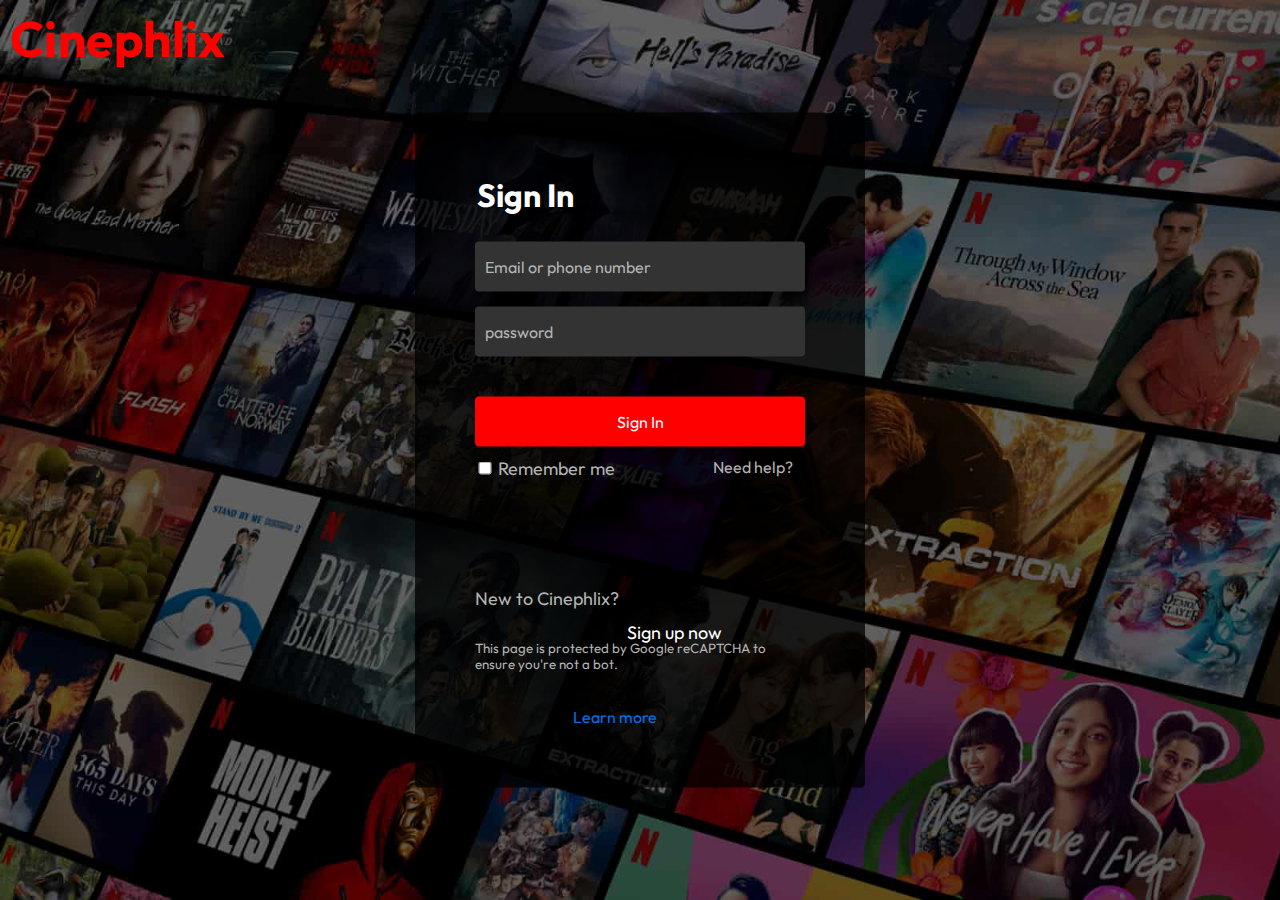
<file: pages/login.html>
<!doctype html>
<html lang="en">
  <head>
    <meta charset="UTF-8" />
    <meta name="viewport" content="width=device-width, initial-scale=1.0" />
    <title>login</title>
    <link rel="preconnect" href="https://fonts.googleapis.com" />
    <link rel="preconnect" href="https://fonts.gstatic.com" crossorigin />
    <link
      href="https://fonts.googleapis.com/css2?family=Montserrat:ital,wght@0,100..900;1,100..900&family=Mountains+of+Christmas:wght@400;700&family=Outfit:wght@100..900&family=Roboto:ital,wght@0,100..900;1,100..900&display=swap"
      rel="stylesheet"
    />
    <link rel="stylesheet" href="../style/style.css" />
  </head>
  <body>
    <main class="hero-login-main">
      <!-- Header section start -->

      <header class="hero-login">
        <h1><a href="../index.html">Cinephlix </a></h1>

        <section class="login">
          <div class="form-div">
            <h1>Sign In</h1>
            <form action="">
              <input type="text" placeholder="Email or phone number" />
              <input type="text" placeholder="password" />
              <button>Sign In</button>
              <input type="checkbox" />
              <p>Remember me</p>
              <span>Need help?</span>
            </form>
          </div>
          <p>New to Cinephlix?</p>
          <a href="#">Sign up now</a>
          <small>
            This page is protected by Google reCAPTCHA to ensure you're not a
            bot. <a href="#" class="learn-more">Learn more</a>
          </small>
        </section>
      </header>
    </main>
  </body>
</html>
</file>
<file: style/style.css>
/* Index page */

* {
  font-family: "Outfit", sans-serif;
  margin: 0;
  padding: 0;
  box-sizing: border-box;
}
.hero {
  height: 100vh;
  background-image: url("../images/st-4k.jpg");
  background-size: cover;
  background-position: center;
  background-repeat: no-repeat;
  color: white;
  position: relative;
}

.nav-section {
  display: flex;
  align-items: center;
  justify-content: start;
  padding: 20px 10px;
}

.nav-section h2 {
  transition: all 0.3s ease;
  color: red;
}
.nav-section h2:hover {
  transform: scale(1.1);
  text-decoration: underline;
}

.nav-section nav a {
  text-decoration: none;
  color: lightgrey;
  padding: 5px;
  margin-left: 20px;
  transition: all 0.3s ease;
}
.nav-section nav a:hover {
  color: whitesmoke;
  transform: scale(1.1);
  text-decoration: underline;
}
.hero-content {
  height: 50px;
  width: 40%;
  padding: 40px;
  position: absolute;
  top: 45vh;
  left: 30vh;
}
.hero-content h1 {
  font-weight: 900;
}
.hero-content p {
  margin-top: 3px;
  padding: 4px;
  font-size: medium;
}

.hero-content button {
  margin-top: 10px;
  padding: 8px 19px;
  border: none;
  color: black;
  background-color: rgb(246, 244, 244);
  font-weight: bold;
  border-radius: 3px;
  cursor: pointer;
}
.hero-content button:hover {
  background-color: white;
}

.hero-content .info-btn {
  cursor: pointer;
  margin-top: 10px;
  padding: 8px 19px;
  border: none;
  color: rgb(255, 255, 255);
  background-color: rgb(135, 135, 135);
  border-radius: 3px;
}
.hero-content .info-btn:hover {
  background-color: rgb(68, 68, 68);
}

/* Movies */

.featuring-movies {
  background-image: linear-gradient(to top, rgb(252, 2, 2), black);
  height: fit-content;
  padding: 5px;
}

.featuring-movies h1 {
  text-align: center;
  color: rgb(197, 189, 189);
  margin: 10px;
}

.featuring-movies-wrapper {
  display: flex;
  align-items: center;
  justify-content: center;
}

.movie-cards {
  width: 10%;
  margin: 10px;
  border: none;
  text-align: center;
  background-image: linear-gradient(45deg, rgb(252, 2, 2), black);
  transition: all 0.3s ease;
}
.movie-cards h4 {
  color: white;
}
.movie-cards:hover {
  transform: translateY(-8px);
}

.movie-cards button {
  margin: 10px;
  padding: 5px 10px;
  background-image: linear-gradient(45deg, black, rgb(240, 82, 82));
  border: none;
  color: white;
  font-weight: 500;
  border-radius: 5px;
  transition: all 0.3s ease;
}
.movie-cards button:hover {
  background-image: linear-gradient(45deg, black, rgb(252, 2, 2));
  transform: scale(1.1);
}

.movie-cards img {
  width: 100%;
  height: 200px;
}

/* Tv Series */
.featuring-Tv-Series {
  background-image: linear-gradient(to top, black, rgb(252, 2, 2));
  height: fit-content;
  padding: 5px;
}

.featuring-Tv-Series h1 {
  text-align: center;
  color: rgb(253, 252, 252);
  margin: 10px;
}

/* Anime */
.featuring-Anime {
  background-image: linear-gradient(to top, rgb(252, 2, 2), black);
  height: fit-content;
  padding: 5px;
}
.featuring-Anime h1 {
  text-align: center;
  color: rgb(253, 252, 252);
  margin: 10px;
}

/* Feature Section */
.features {
  background-image: linear-gradient(
    to left,
    black,
    rgb(252, 2, 2),
    rgb(252, 2, 2),
    rgb(252, 2, 2)
  );
  height: 50vh;
  padding: 5px;
  justify-content: start;
  align-items: center;
  display: flex;
}
.feature-sentence {
  width: 35%;
  padding: 20px;
  margin: 15px;
}
.feature-sentence h1 {
  color: white;
  margin-bottom: 10px;
}
.feature-sentence input {
  width: 70%;
  height: 45px;
  padding: 10px;
  background-color: rgb(252, 74, 74);
  border: none;
  outline: none;
  color: white;
  font-size: 16px;
}
.feature-sentence input::placeholder {
  color: white;
}

.feature-sentence button {
  height: 45px;
  padding: 8px 16px;
  background-color: #222;
  color: white;
  font-weight: 600;
  transition: all 0.3s ease;
}
.feature-sentence button:hover {
  background-color: #030303;
  transform: scale(1.1);
}

/* Footer Section */

footer {
  height: 50vh;
  padding: 5px;
  background-color: #030303;
  display: flex;
  align-items: center;
  gap: 60px;
  position: relative;
}

footer .icons {
  position: absolute;
  top: 87%;
  left: 30%;
  color: rgb(77, 76, 76);
  font-size: large;
}
footer .icons a {
  display: inline;
  font-size: medium;
  text-decoration: none;
  padding: 0 3px;
}

footer .icons a svg {
  height: 20px;
  width: 20px;
  transition: all 0.3 ease;
}
footer .icons a svg:hover {
  transform: scale(1.2);
}
.logo-lang {
  padding: 8px;
  margin: 6px;
  margin-left: 50px;
  width: 20%;
}

.logo-lang h2 {
  color: red;
}

.logo-lang p {
  color: rgb(65, 64, 64);
  margin-bottom: 10px;
}

.logo-lang select {
  padding: 10px 5px;
  margin-top: 30px;
  border-radius: 5px;
  background-color: rgb(46, 45, 45);
  color: white;
  border: none;
}

/* explore-legal-support */
.explore-legal-support {
  display: flex;
  align-items: center;
  justify-content: center;
  gap: 30px;
}

/* Explore footer */
.explore {
  display: flex;
  flex-direction: column;
}

.explore h6 {
  color: rgb(79, 79, 79);
  text-align: left;
  margin-bottom: 5px;
}
.explore a {
  text-decoration: underline;
  color: white;
  font-size: small;
  margin: 4px;
}

/* Legal footer */
.legal {
  display: flex;
  flex-direction: column;
}

.legal h6 {
  color: rgb(79, 79, 79);
  text-align: left;
  margin-bottom: 5px;
}
.legal a {
  text-decoration: underline;
  color: white;
  font-size: small;
  margin: 4px;
}

/* Support footer */
.support {
  display: flex;
  flex-direction: column;
}

.support h6 {
  color: rgb(79, 79, 79);
  text-align: left;
  margin-bottom: 5px;
}
.support a {
  text-decoration: underline;
  color: white;
  font-size: small;
  margin: 4px;
}

/* TV-Series Page */

.hero-tv-shows {
  height: 100vh;
  background-image: url("../images/bb4k.jpg");
  background-size: cover;
  background-position: center;
  background-repeat: no-repeat;
  color: white;
  position: relative;
}

.tv-shows-nav-section {
  display: flex;
  align-items: center;
  justify-content: start;
  padding: 20px 10px;
}

.tv-shows-nav-section h2 {
  transition: all 0.3s ease;
  color: red;
  transition: all 0.3s ease;
}
.tv-shows-nav-section h2:hover {
  transform: scale(1.1);
}

.tv-shows-nav-section nav a {
  text-decoration: none;
  color: rgb(56, 56, 56);
  padding: 5px;
  margin-left: 20px;
  transition: all 0.3s ease;
}
.tv-shows-nav-section nav a:hover {
  color: rgb(7, 7, 7);
  transform: scale(1.1);
  text-decoration: underline;
}
.hero-content-tv-shows {
  height: 50px;
  width: 40%;
  padding: 40px;
  position: absolute;
  top: 55vh;
  left: 20vh;
}
.hero-content-tv-shows h1 {
  font-weight: 900;
  color: black;
}
.hero-content-tv-shows p {
  margin-top: 3px;
  padding: 4px;
  font-size: medium;
  color: gray;
}

.hero-content-tv-shows button {
  margin-top: 10px;
  padding: 8px 19px;
  border: none;
  color: black;
  background-color: rgb(246, 244, 244);
  font-weight: bold;
  border-radius: 3px;
  cursor: pointer;
}
.hero-content-tv-shows button:hover {
  background-color: white;
}

.hero-content-tv-shows .info-btn {
  cursor: pointer;
  margin-top: 10px;
  padding: 8px 19px;
  border: none;
  color: rgb(255, 255, 255);
  background-color: rgb(135, 135, 135);
  border-radius: 3px;
}
.hero-content-tv-shows .info-btn:hover {
  background-color: rgb(68, 68, 68);
}

/* movies pages */

.hero-movies {
  height: 100vh;
  background-image: url("../images/enemy.jpg");
  background-size: cover;
  background-position: center;
  background-repeat: no-repeat;
  color: white;
  position: relative;
}

.movies-nav-section {
  display: flex;
  align-items: center;
  justify-content: start;
  padding: 20px 10px;
}

.movies-nav-section h2 {
  transition: all 0.3s ease;
  color: red;
  transition: all 0.3s ease;
}
.movies-nav-section h2:hover {
  transform: scale(1.1);
}

.movies-nav-section nav a {
  text-decoration: none;
  color: rgb(56, 56, 56);
  padding: 5px;
  margin-left: 20px;
  transition: all 0.3s ease;
}
.movies-nav-section nav a:hover {
  color: whitesmoke;
  transform: scale(1.1);
  text-decoration: underline;
}
.hero-content-movies {
  height: 50px;
  width: 40%;
  padding: 40px;
  position: absolute;
  top: 40vh;
  left: 20vh;
}
.hero-content-movies h1 {
  font-weight: 900;
  color: black;
}
.hero-content-movies p {
  margin-top: 3px;
  padding: 4px;
  font-size: medium;
  color: rgb(79, 79, 79);
}

.hero-content-movies button {
  margin-top: 10px;
  padding: 8px 19px;
  border: none;
  color: black;
  background-color: rgb(246, 244, 244);
  font-weight: bold;
  border-radius: 3px;
  cursor: pointer;
}
.hero-content-movies button:hover {
  background-color: white;
}

.hero-content-movies .info-btn {
  cursor: pointer;
  margin-top: 10px;
  padding: 8px 19px;
  border: none;
  color: rgb(255, 255, 255);
  background-color: rgb(135, 135, 135);
  border-radius: 3px;
}
.hero-content-movies .info-btn:hover {
  background-color: rgb(68, 68, 68);
}

/* pricing page */

.hero-pricing {
  background-color: #121212;
}

.pricing-nav-section {
  display: flex;
  align-items: center;
  justify-content: start;
  padding: 20px 10px;
}

.pricing-nav-section h2 {
  transition: all 0.3s ease;
  color: red;
  transition: all 0.3s ease;
}
.pricing-nav-section h2:hover {
  transform: scale(1.1);
}

.pricing-nav-section nav a {
  text-decoration: none;
  color: lightgrey;
  padding: 5px;
  margin-left: 20px;
  transition: all 0.3s ease;
}
.pricing-nav-section nav a:hover {
  color: whitesmoke;
  transform: scale(1.1);
  text-decoration: underline;
}

/* summary-of-plan */
.summary-of-plan {
  display: flex;
  align-items: center;
  justify-content: space-around;
  height: 32.5vh;
  background-color: #121212;
}

.plan-features h1 {
  color: white;
  margin-bottom: 10px;
}
.plan-features p {
  color: gray;
  margin-top: 5px;
}

.gift-box {
  height: 25%;
  width: 17%;
  background-color: rgb(35, 35, 35);
  color: white;
  padding: 5px;
  display: flex;
  align-items: center;
  justify-content: center;
  gap: 20px;
  border-radius: 7px;
}

.gift-box img {
  height: 50px;
  width: 50px;
}

/* pricing-table */

.pricing-table-info {
  width: 100%;
  background-color: #121212;
  height: 70vh;
}
.pricing-table table {
  width: 55%;
  margin: auto;
  border-collapse: collapse;
  background-color: #121212;
  text-align: center;
  margin-bottom: 10px;
}

.pricing-table table p {
  border: 1px solid red;
  color: white;
  width: 75% !important;
  padding: 3px 4px;
  border-radius: 5px;
  margin-bottom: 5px;
}

.pricing-table table td,
.pricing-table table th {
  padding: 15px 10px;
  text-align: center;
  vertical-align: middle;
}

.pricing-table table tr:nth-child(5) {
  color: white;
}

.pricing-table table td:nth-child(1) {
  color: white;
  text-align: left;
  display: flex;
  align-items: center;
  gap: 6px;
}

.pricing-table-info table button {
  padding: 10px;
  background-color: red;
  color: white;
  border: none;
  border-radius: 5px;
  transition: all 0.3s ease;
  cursor: pointer;
}
.pricing-table-info table button:hover {
  transform: scale(1.2);
}

.pricing-table-info table th:nth-child(1) {
  color: red;
}
.pricing-table-info table th:nth-child(2) {
  color: rgb(114, 113, 113);
  font-weight: 400;
}
.pricing-table-info table th:nth-child(2) h3 {
  color: rgb(249, 248, 248);
}

.pricing-table-info table th:nth-child(3) {
  color: rgb(114, 113, 113);
  font-weight: 400;
}

.pricing-table-info table th:nth-child(3) h3 {
  color: rgb(249, 248, 248);
}

.pricing-table-info table th:nth-child(4) {
  color: rgb(114, 113, 113);
  font-weight: 400;
}
.pricing-table-info table th:nth-child(4) h3 {
  color: rgb(249, 248, 248);
}

/* Login page */
.hero-login-main {
  background: #000;
  height: 100vh;
}

.hero-login {
  position: relative;
  height: 100vh;
  z-index: 1;
}

/* background layer */
.hero-login::before {
  content: "";
  position: absolute;
  top: 0;
  left: 0;

  width: 100%;
  height: 100%;

  background-image: url("../images/hero-img.jpg");
  background-size: cover;
  background-position: center;
  background-repeat: no-repeat;

  opacity: 0.5;
  z-index: -1;
}

.hero-login h1 a {
  color: red;
  text-decoration: none;
  padding: 10px 20px;
  display: inline-block;
  transition: transform 0.3s ease;
  font-size: 1.2cm;
  text-align: left;
}

.hero-login h1 a:hover {
  transform: scale(1.1);
}

/* login card */

.login {
  position: absolute;
  left: 50%;
  top: 50%;
  border-radius: 4px;
  padding: 60px;
  width: 450px;
  transform: translate(-50%, -50%);
  background: rgba(0, 0, 0, 0.75);
  height: 75vh;
}

.form-div {
  position: relative;
  height: 36vh;
}

.form-div h1 {
  padding: 2px;
  margin-bottom: 10px;
  color: white;
}

.form-div form input {
  padding: 15px 10px;
  width: 100%;
  margin-top: 15px;
  background-color: #333;
  border: none;
  outline: none;
  border-radius: 4px;
  font-size: 1rem;
}

.form-div form input::placeholder {
  color: #b3b3b3;
}

.form-div form button {
  padding: 15px 10px;
  width: 100%;
  background-color: red;
  color: white;
  border: none;
  outline: none;
  border-radius: 4px;
  font-size: 1rem;
  margin-top: 40px;
}
.form-div form button:hover {
  background-color: rgb(178, 6, 6);
}

.form-div form input[type="checkbox"] {
  width: 20px;
}

.form-div form p {
  display: inline;
  color: #b3b3b3;
}

.form-div form span {
  position: absolute;
  left: 72%;
  margin-top: 10px;
  color: #b3b3b3;
  cursor: pointer;
}
.form-div form span:hover {
  text-decoration: underline #b3b3b3;
}

.login p {
  color: #b3b3b3;
  display: block;
  margin-top: 90px;
  font-size: large;
}

.login a {
  font-size: large;
  text-decoration: none;
  color: white;
  position: absolute;
  top: 75.3%;
  left: 47%;
}
.login a:hover {
  text-decoration: underline;
}

.login small {
  display: block;
  color: #b3b3b3;
  margin-top: 30px;
}
.login small a.learn-more {
  color: #0071eb;
  text-decoration: none;
  position: absolute;
  top: 88%;
  left: 35%;
  font-size: medium;
}

.login small a.learn-more:hover {
  text-decoration: underline;
}

/* Watchlist page */

.my-list {
  background-color: #121212;
  height: 50vh;
}

.my-list h1 {
  color: white;
  padding: 10px 20px;
}

.my-list div {
  height: 60%;
  width: fit-content;
  padding: 10px;
  margin-top: 10px;
}

.my-list div img {
  width: fit-content;
  height: 55%;
}

/* /* Responsive style */

/* mobile */
@media (max-width: 375px) {
  .hero {
    width: 119.1% !important;
  }

  /* .nav-section nav a {
    display: none;
  }

  .hero-content {
    width: 65vh !important;
    top: 24vh !important;
    left: 0;
  }
  .hero-content h1 {
    font-weight: 500;
  }
  .hero-content p {
    margin-top: 3px;
    padding: 2px;
    font-size: small;
  }
  .hero-content button {
    padding: 4px 17px;
  }
  .hero-content .info-btn {
    padding: 5px 17px;
  }
  hero-content .info-btn {
    padding: 4px 13px;
  }
  .featuring-movies {
    height: 159vh !important;
    width: 67.9vh !important;
  }
  .featuring-movies-wrapper {
    flex-wrap: wrap;
  }
  .movie-cards {
    width: 28% !important;
  }

  .featuring-Tv-Series {
    height: 159vh !important;
    width: 67.9vh !important;
  }

  .featuring-Anime {
    height: 159vh !important;
    width: 67.9vh !important;
  }
  .features {
    height: 50vh !important;
    width: 67.9vh !important;
  }
  .feature-sentence {
    width: 89% !important;
    padding: 5px;
    margin: 0px;
  }
  .feature-sentence h1 {
    font-size: x-large;
  }
  footer {
    height: 50vh;
    width: 67.9vh;
    padding: 5px;
    gap: 16px;
  }
  .logo-lang {
    padding: 2px;
    margin-left: 10px;
    width: 20%;
  }
  .logo-lang h2 {
    font-size: medium;
  }
  .logo-lang select {
    padding: 8px 4px;
  }
  .explore-legal-support {
    gap: 12px;
  }
  footer .icons a {
    padding: 0 3px;
  }
  footer .icons {
    top: 90%;
  } */
}

/* tab */
@media (max-width: 768px) {
  .hero-content {
    width: 66%;
    top: 42vh;
    left: 0;
  }
  .featuring-movies {
    height: 100vh;
  }
  .featuring-movies-wrapper {
    flex-wrap: wrap;
  }
  .movie-cards {
    width: 22%;
  }
  .featuring-Tv-Series {
    height: 100vh;
  }

  .featuring-Anime {
    height: 100vh;
  }

  .features {
    height: 70vh;
  }
  .feature-sentence {
    width: 69%;
  }

  /* TV-shows page */
  .hero-content-tv-shows h1 {
    display: none;
  }
  .hero-content-tv-shows {
    width: 70%;
    top: 50vh;
    left: 0;
  }

  /* Movies */

  .hero-content-movies {
    width: 60%;
    top: 40vh;
    left: 0vh;
  }

  /* Pricing */
  .plan-features h1 {
    font-size: x-large;
  }
  .plan-features {
    width: 65%;
  }
  .gift-box {
    width: 30%;
    padding: 0;
    gap: 5px;
  }

  .pricing-table-info {
    width: 100%;
    height: 80vh;
  }

  .pricing-table table {
    width: 90%;
  }
  .pricing-table table p {
    width: 100% !important;
  }

  /* Login page */
  .hero-login h1 a {
    font-size: 0.9cm;
  }
  .login {
    width: 400px;
  }
  .login p {
    font-size: medium;
  }
  .form-div form span {
    position: absolute;
    left: 70%;
  }
  .login p {
    display: block;
    margin-top: 100px;
  }
  .login a {
    font-size: medium;
    top: 81.2%;
    left: 47%;
  }
  .login small a.learn-more {
    top: 95.2%;
    left: 54%;
    font-size: small;
  }
}
/*  .contact-form-wrapper form {
    width: 100% !important;
  }
  nav {
    display: none;
  }
  .cards {
    width: 100% !important;
  }

  .features-box{
    flex-direction: column;
  } */

/*   .cards {
    width: 29%;
  }
  .contact-form-wrapper form {
    width: 75%;
  } */

/* laptop */
@media (max-width: 1024px) {
}
</file>
